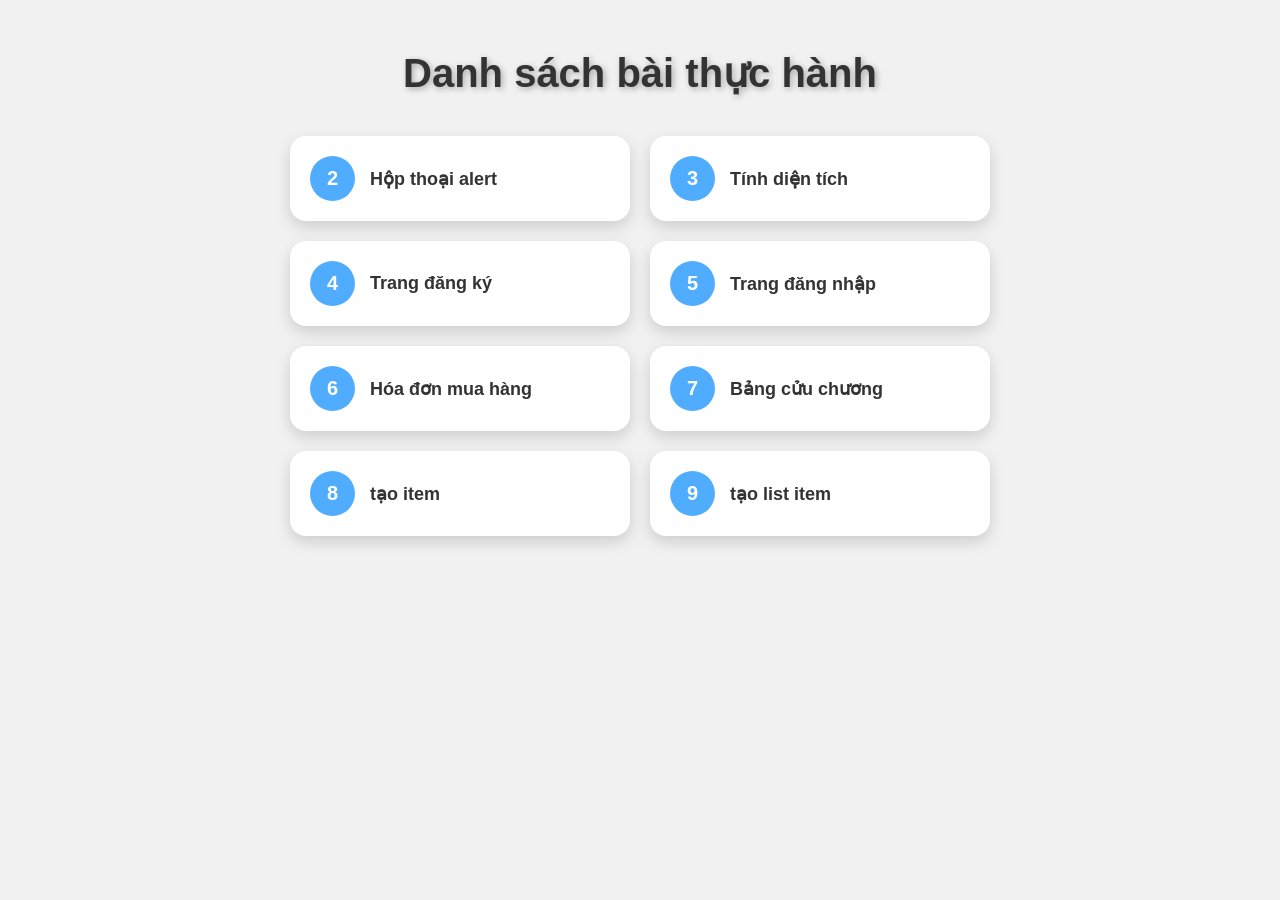
<file: index.html>
<!DOCTYPE html>
<html lang="vi">
<head>
    <meta charset="UTF-8">
    <meta name="viewport" content="width=device-width, initial-scale=1.0">
    <title>Trang chủ</title>
    <link rel="stylesheet" href="main.css">
  
</head>
<body>

    <h1>Danh sách bài thực hành</h1>

    <div class="pages">
        <a href="html/page2.html" class="page-link"><span class="num">2</span>Hộp thoại alert</a>
        <a href="html/page3.html" class="page-link"><span class="num">3</span>Tính diện tích</a>
        <a href="html/page4.html" class="page-link"><span class="num">4</span>Trang đăng ký</a>
        <a href="html/page5.html" class="page-link"><span class="num">5</span>Trang đăng nhập</a>
        <a href="html/page6.html" class="page-link"><span class="num">6</span>Hóa đơn mua hàng</a>
        <a href="html/page7.html" class="page-link"><span class="num">7</span>Bảng cửu chương</a>
        <a href="html/page8.html" class="page-link"><span class="num">8</span>tạo item</a>
        <a href="html/page9.html" class="page-link"><span class="num">9</span>tạo list item</a>
    </div>

</body>
</html>
</file>
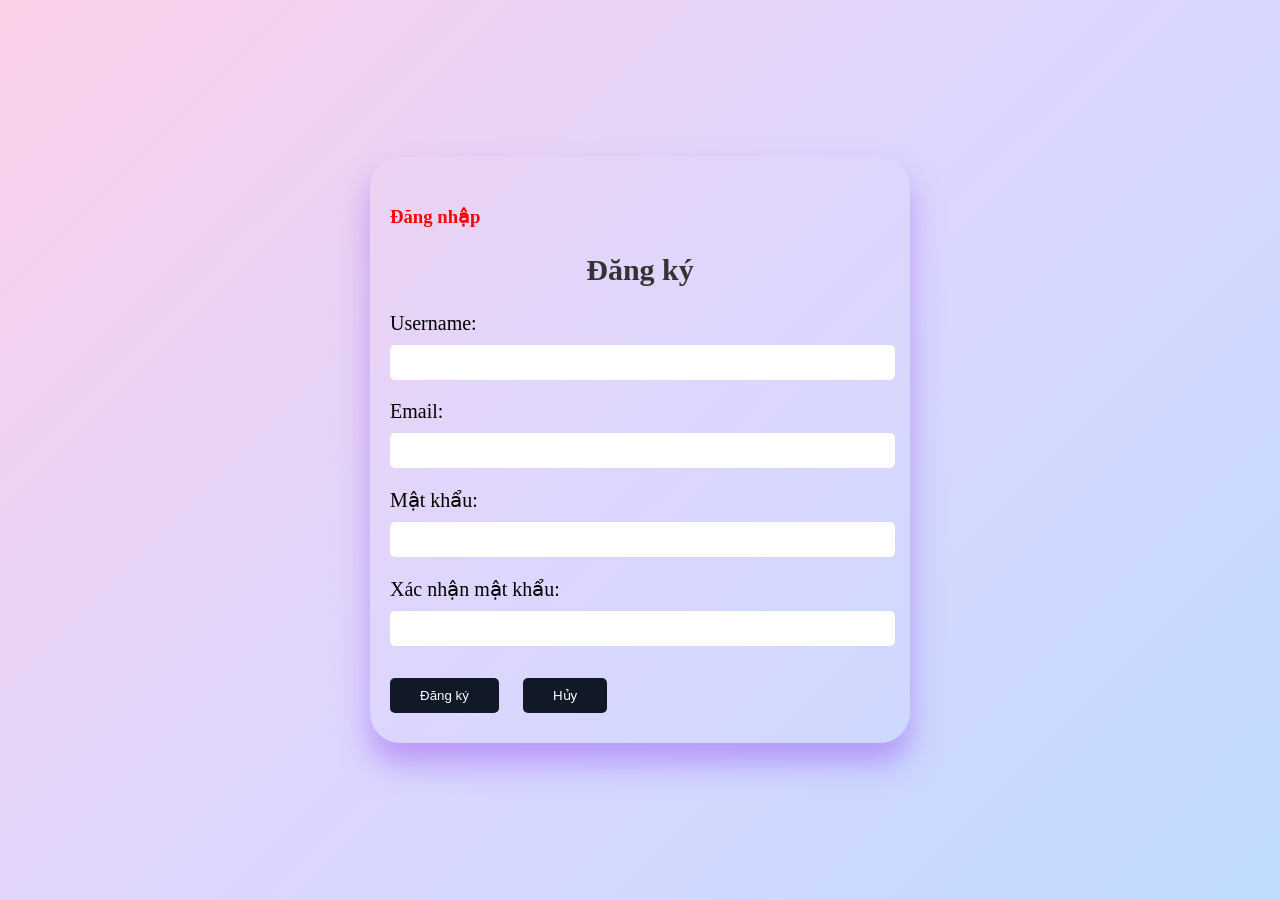
<file: html/dangky.html>
<!DOCTYPE html>
<html lang="en">
<head>
    <meta charset="UTF-8">
    <meta name="viewport" content="width=device-width, initial-scale=1.0">
    <title>trang form đăng nhập</title>
	<link rel="stylesheet" href="../css/style.css">
</head>
<body>
    <div class="container">
		<form id="frmLogin">
		<a href="dangnhap.html">
			<h3>
				Đăng nhập
			</h3>
		</a>
		
			<h2>
				Đăng ký
			</h2>
			<div class="form-group">
				<label for="txtUsername" class="username">
					Username:
				</label>
				<input type="text" id="txtUsername" name="txtUsername">
			</div>
			<div class="form-group">
				<label for="email" class="email">
					Email:
				</label>
				<input type="email" id="email" name="email">
			</div>
			
			<div class="form-group">
				<label for="Password" class="password">
					Mật khẩu:
				</label>
				<input type="password" id="Password" name="Password">
			</div>
			
			<div class="form-group">
				<label for="Password" class="password">
					Xác nhận mật khẩu:
				</label>
				<input type="password" id="Password" name="Password">
			</div>
			<input class="input" type="submit" name="sblogin" value="Đăng ký">
			<input class="input" type="reset" name="rsCancle" value="Hủy">
		</form>
	</div>
</body>
</html>
</file>
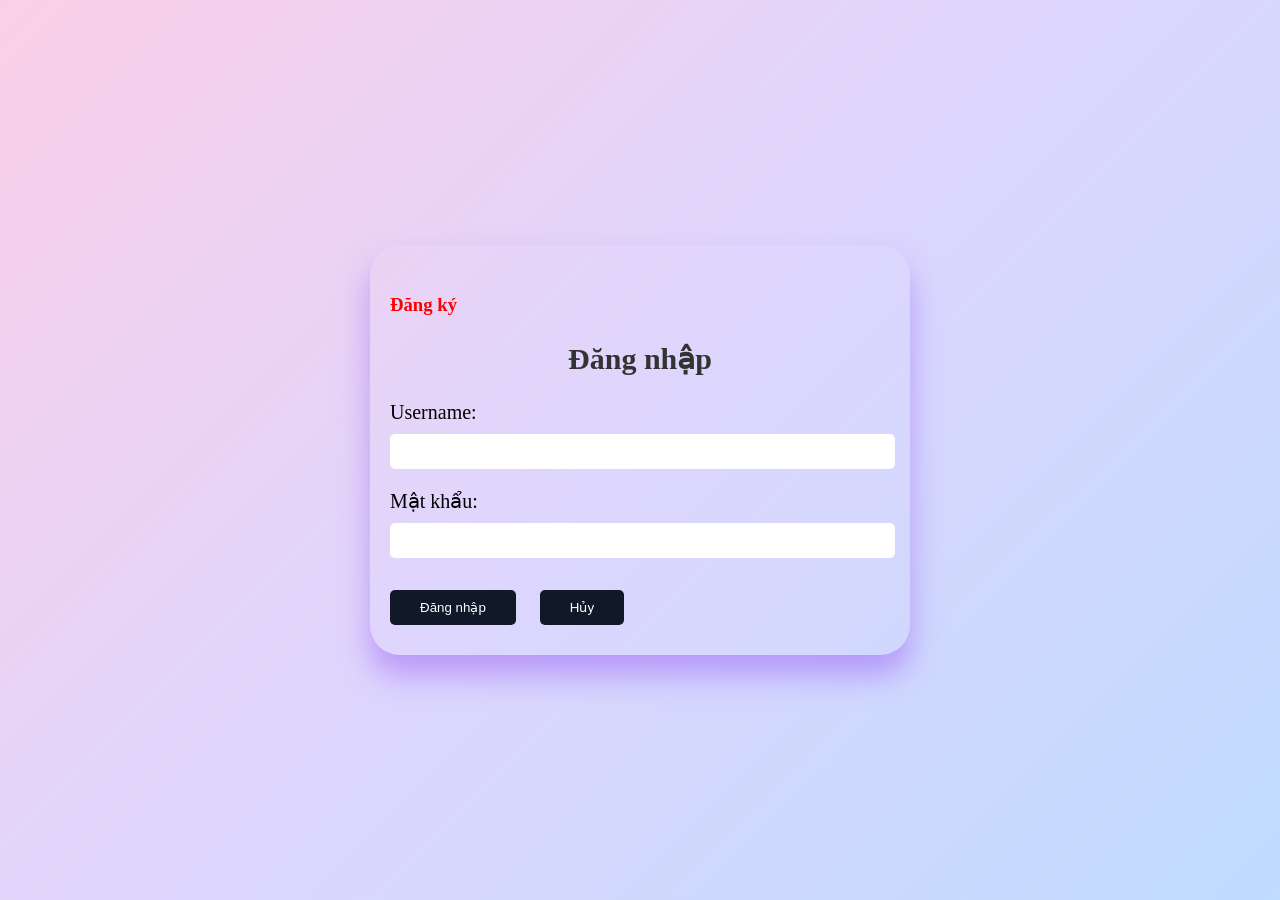
<file: html/dangnhap.html>
<!DOCTYPE html>
<html lang="en">
<head>
    <meta charset="UTF-8">
    <meta name="viewport" content="width=device-width, initial-scale=1.0">
    <title>trang form đăng nhập</title>
	<link rel="stylesheet" href="../css/style.css">
</head>
<body>
    <div class="container">
		<form id="frmLogin">
		<a href="dangky.html">
			<h3>
				Đăng ký
			</h3>
		</a>
		
			<h2>
				Đăng nhập
			</h2>
			<div class="form-group">
				<label for="txtUsername" class="username">
					Username:
				</label>
				<input type="text" id="txtUsername" name="txtUsername">
			</div>
			
			<div class="form-group">
				<label for="Password" class="password">
					Mật khẩu:
				</label>
				<input type="password" id="Password" name="Password">
			</div>
			<input class="input" type="submit" name="sblogin" value="Đăng nhập">
			<input class="input" type="reset" name="rsCancle" value="Hủy">
		</form>
		
	</div>
</body>
</html>
</file>
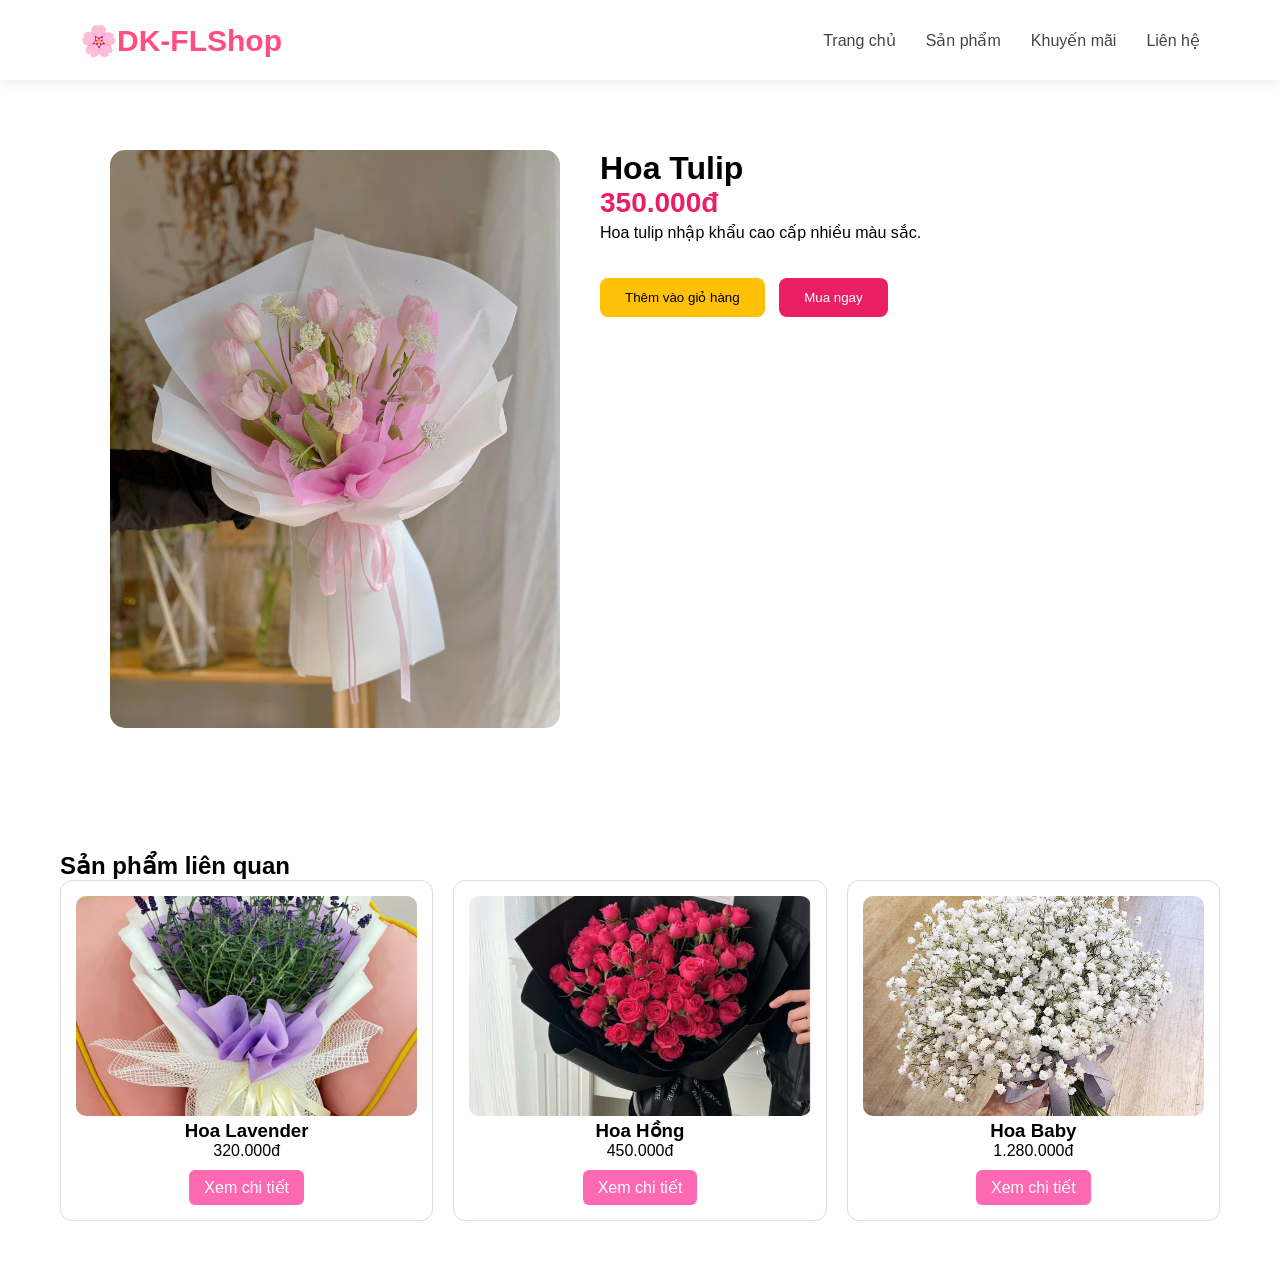
<file: html/detail8.html>
<!DOCTYPE html>
<html lang="vi">

<head>
    <meta charset="UTF-8">
    <title>Chi tiết sản phẩm</title>

    <link rel="stylesheet" href="../css/detail8.css">
</head>

<body>

     <header class="header">

        <div class="logo">
            🌸DK-FLShop
        </div>

        <nav class="menu">
            <a href="page8.html">Trang chủ</a>
            <a href="#">Sản phẩm</a>
            <a href="#">Khuyến mãi</a>
            <a href="#">Liên hệ</a>
        </nav>

    </header>

    <section id="product-detail">

    </section>

    <section class="related-products">

        <h2>Sản phẩm liên quan</h2>

        <div id="related-list"></div>

    </section>

    <script src="../js/detail8.js"></script>

</body>

</html>
</file>
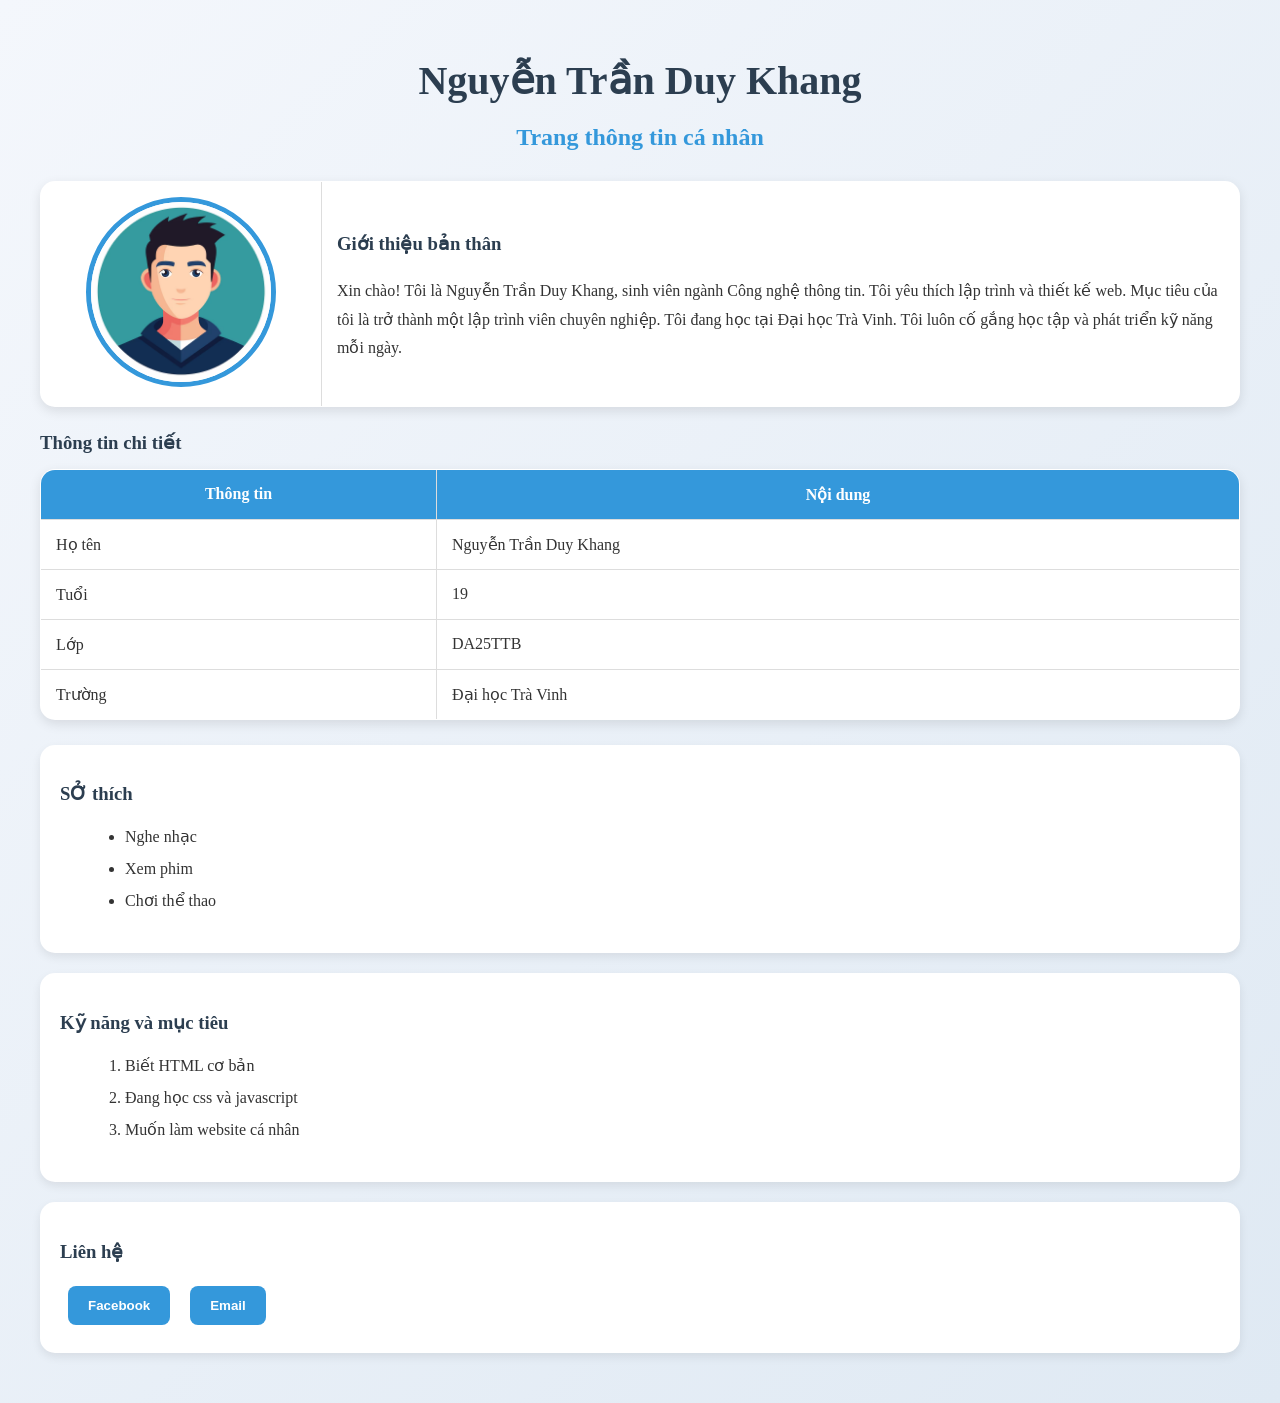
<file: html/page1.html>
<!DOCTYPE html>
<html lang="en">
<head>
<meta charset="UTF-8">
<meta name="viewport" content="width=device-width, initial-scale=1.0">
<title>myinfor</title>
<link rel="stylesheet" href="../css/style1.css">
</head>
<body>

    <!-- tiêu đề -->
    <h1>Nguyễn Trần Duy Khang</h1>
    <h2>Trang thông tin cá nhân</h2>
    <!-- ảnh và thông tin -->
        
    <table border="1">
        <tbody>
            <tr>
                <td class="avt">
                    <img src="../assets/img/male-face-avatar-icon-set-flat-design-social-media-profiles_1281173-3806.avif" alt="avt">
                </td>

                <td class="infor">
                    <h3>Giới thiệu bản thân</h3>

                    <p>Xin chào! Tôi là Nguyễn Trần Duy Khang, sinh viên ngành Công nghệ thông tin. Tôi yêu thích lập trình và thiết kế web. Mục tiêu của tôi là trở thành một lập trình viên chuyên nghiệp.
Tôi đang học tại Đại học Trà Vinh. Tôi luôn cố gắng học tập và phát triển kỹ năng mỗi ngày.</p>
                </td>
            </tr>
        </tbody>
    </table>
    <!-- bảng thông tin -->
        <h3>Thông tin chi tiết</h3>
        <table border="1">
            <tbody>
                <tr>
                    <th>Thông tin</th>
                    <th>Nội dung</th>
                </tr>
                <tr>
                    <td>Họ tên</td>
                    <td>Nguyễn Trần Duy Khang</td>
                </tr>
                <tr>
                    <td>Tuổi</td>
                    <td>19</td>
                </tr>
                <tr>
                    <td>Lớp</td>
                    <td>DA25TTB</td>
                </tr>
                <tr>
                    <td>Trường</td>
                    <td>Đại học Trà Vinh</td>
                </tr>
            </tbody>
        </table>
        <!-- SỞ thích -->
         <div class="hope">

             <h3>SỞ thích</h3>
             <ul>
             <li>Nghe nhạc</li>
             <li>Xem phim</li>
             <li>Chơi thể thao</li>
             </ul>
         </div>
            <!-- Kỹ năng -->
             <div class="skill">

                 <h3>Kỹ năng và mục tiêu</h3>
                 <ol>
                 <li>Biết HTML cơ bản</li>
                 <li>Đang học css và javascript</li>
                 <li>Muốn làm website cá nhân</li>
                 </ol>
             </div>
            <!-- liên hệ -->
             <div class="contact">

                 <h3>Liên hệ</h3>
                 <button class="social">
                         <a href="#">Facebook</a>
                 </button>
                 <button class="social">
                         <a href="#">Email</a>
                 </button>
             </div>
   
    </div>
    
</body>
</html>
</file>
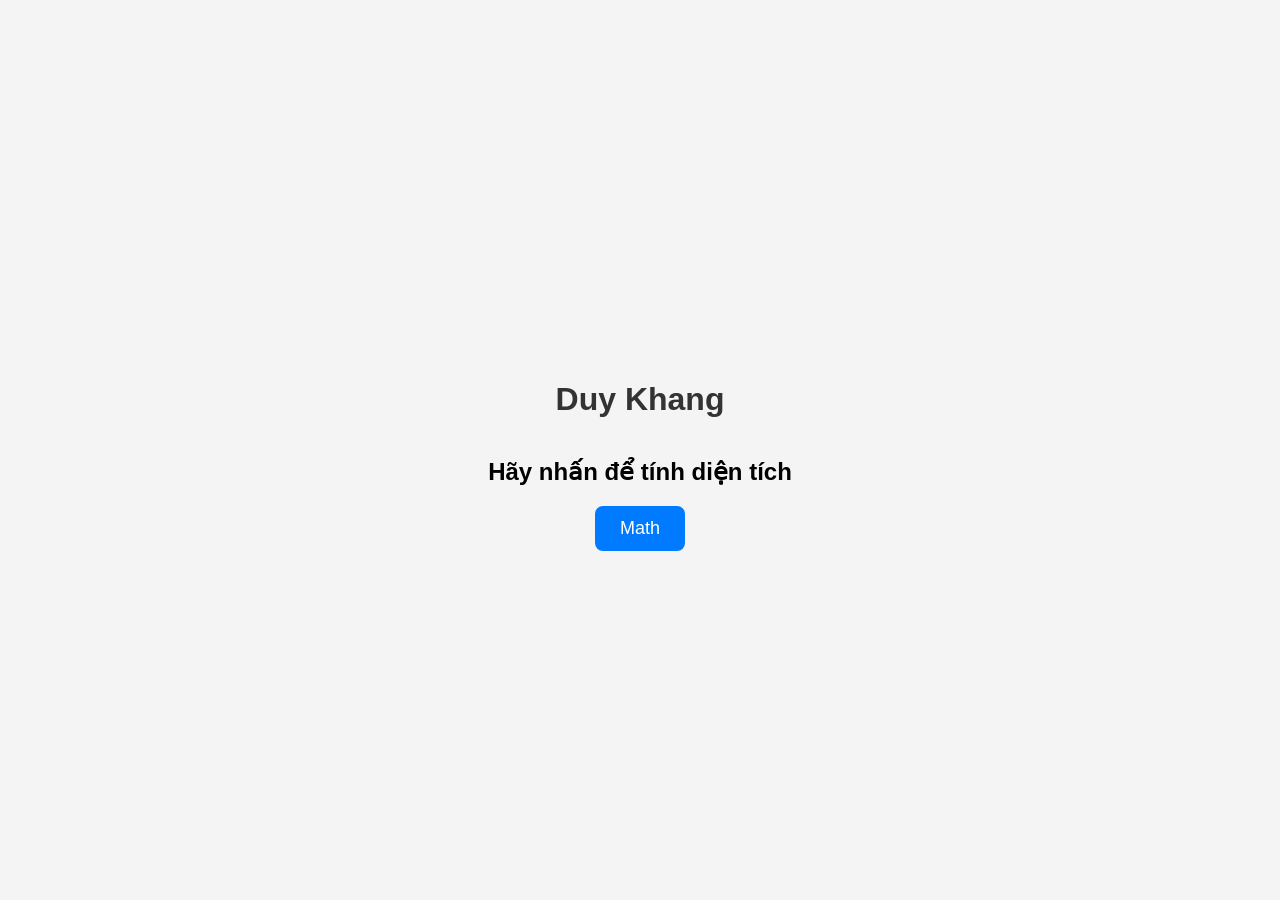
<file: html/page3.html>
<!DOCTYPE html>
<html lang="en">
<head>
	<meta charset="UTF-8">
	<meta name="viewport" content="width=device-width, initial-scale=1.0">
	<title>Tính diện tích</title>


	<style>
		body{
			font-family: Arial, sans-serif;
			background-color: #f4f4f4;
			display: flex;
			flex-direction: column;
			justify-content: center;
			align-items: center;
			height: 100vh;
			margin: 0;
		}

		#name{
			font-size: 32px;
			font-weight: bold;
			color: #333;
			margin-bottom: 20px;
		}

		button{
			padding: 12px 25px;
			font-size: 18px;
			border: none;
			border-radius: 8px;
			background-color: #007bff;
			color: white;
			cursor: pointer;
			transition: 0.3s;
		}

		button:hover{
			background-color: #0056b3;
			transform: scale(1.05);
		}
	</style>
</head>
<body>
	<p id="name">
		Duy Khang
	</p>
	<h2>Hãy nhấn để tính diện tích</h2>
	<button type="button" onclick="Math()">Math</button>
	<script>
		function Math(){
		let	b ;
		let a ;
		b = Number(prompt("Nhập chiều dài"));
		do{
		
			
			a = Number(prompt("Nhập chiều rộng"));
		}while(a>b);

		if(a=b)
		{
			alert(`diện tích hình vuông là: ${a*b}`);
		} else{
			alert(`diện tích hình chữ nhật là: ${a*b}`);
		}
		}
	</script>
</body>
</html>
</file>
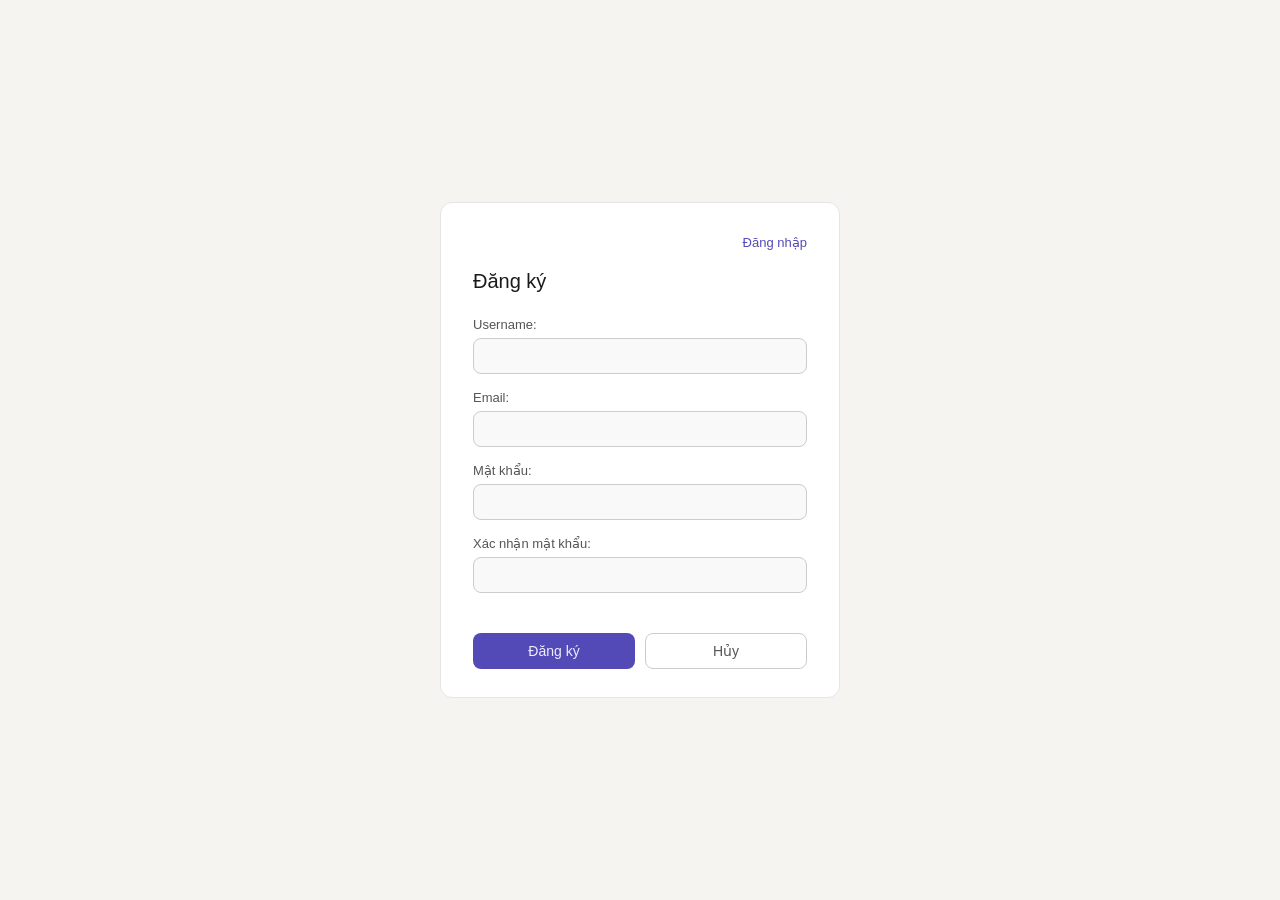
<file: html/page4.html>
<!DOCTYPE html>
<html lang="en">
<head>
    <meta charset="UTF-8">
    <meta name="viewport" content="width=device-width, initial-scale=1.0">
    <title>trang form đăng ký</title>
	<link rel="stylesheet" href="../css/style4.css">
</head>
<body>
    <div class="container">
		<form id="frmLogin">
		<a href="page5.html">
			<h3>
				Đăng nhập
			</h3>
		</a>
		
			<h2>
				Đăng ký
			</h2>
			<div class="form-group">
				<label for="txtUsername" class="username">
					Username:
				</label>
				<input type="text" id="txtUsername" name="txtUsername">
			</div>
			<div class="form-group">
				<label for="email" class="email">
					Email:
				</label>
				<input type="email" id="email" name="email">
			</div>
			
			<div class="form-group">
				<label for="Password" class="password">
					Mật khẩu:
				</label>
				<input type="password" id="Password" name="Password">
			</div>
			
			<div class="form-group">
				<label for="Password" class="password">
					Xác nhận mật khẩu:
				</label>
				<input type="password" id="Password" name="Password">
			</div>
			<div class="container-btn">

				<input class="input" type="submit" name="sblogin" value="Đăng ký">
				<input class="input" type="reset" name="rsCancle" value="Hủy">
			</div>
		</form>
	</div>
</body>
</html>
</file>
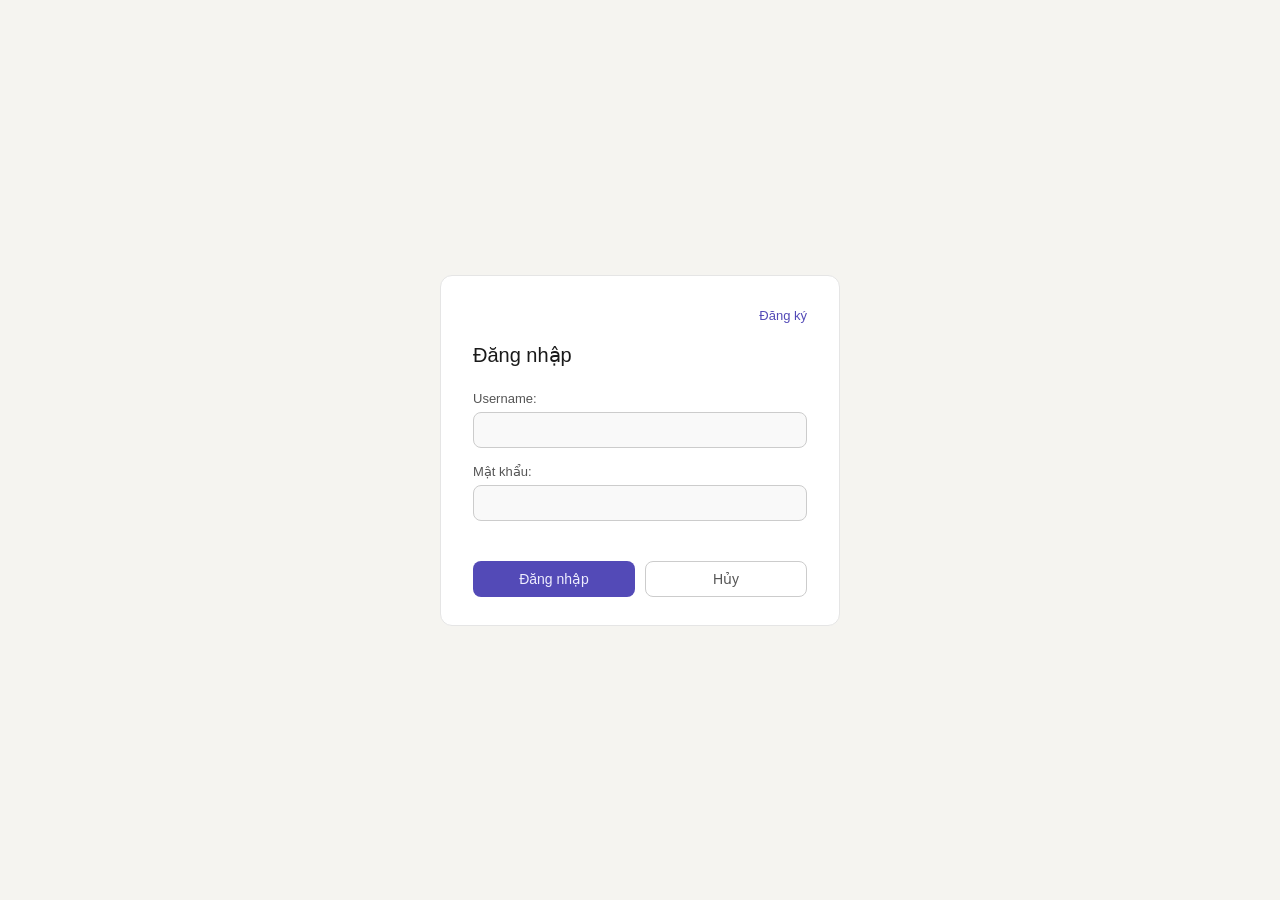
<file: html/page5.html>
<!DOCTYPE html>
<html lang="en">
<head>
    <meta charset="UTF-8">
    <meta name="viewport" content="width=device-width, initial-scale=1.0">
    <title>trang form đăng nhập</title>
	<link rel="stylesheet" href="../css/style5.css">
</head>
<body>
    <div class="container">
		<form id="frmLogin">
		<a href="page4.html">
			<h3>
				Đăng ký
			</h3>
		</a>
		
			<h2>
				Đăng nhập
			</h2>
			<div class="form-group">
				<label for="txtUsername" class="username">
					Username:
				</label>
				<input type="text" id="txtUsername" name="txtUsername">
			</div>
			
			<div class="form-group">
				<label for="Password" class="password">
					Mật khẩu:
				</label>
				<input type="password" id="Password" name="Password">
			</div>
			<div class="container-btn">
				
				<input class="input" type="submit" name="sblogin" value="Đăng nhập">
				<input class="input" type="reset" name="rsCancle" value="Hủy">
			</div>
		</form>
		
	</div>
</body>
</html>
</file>
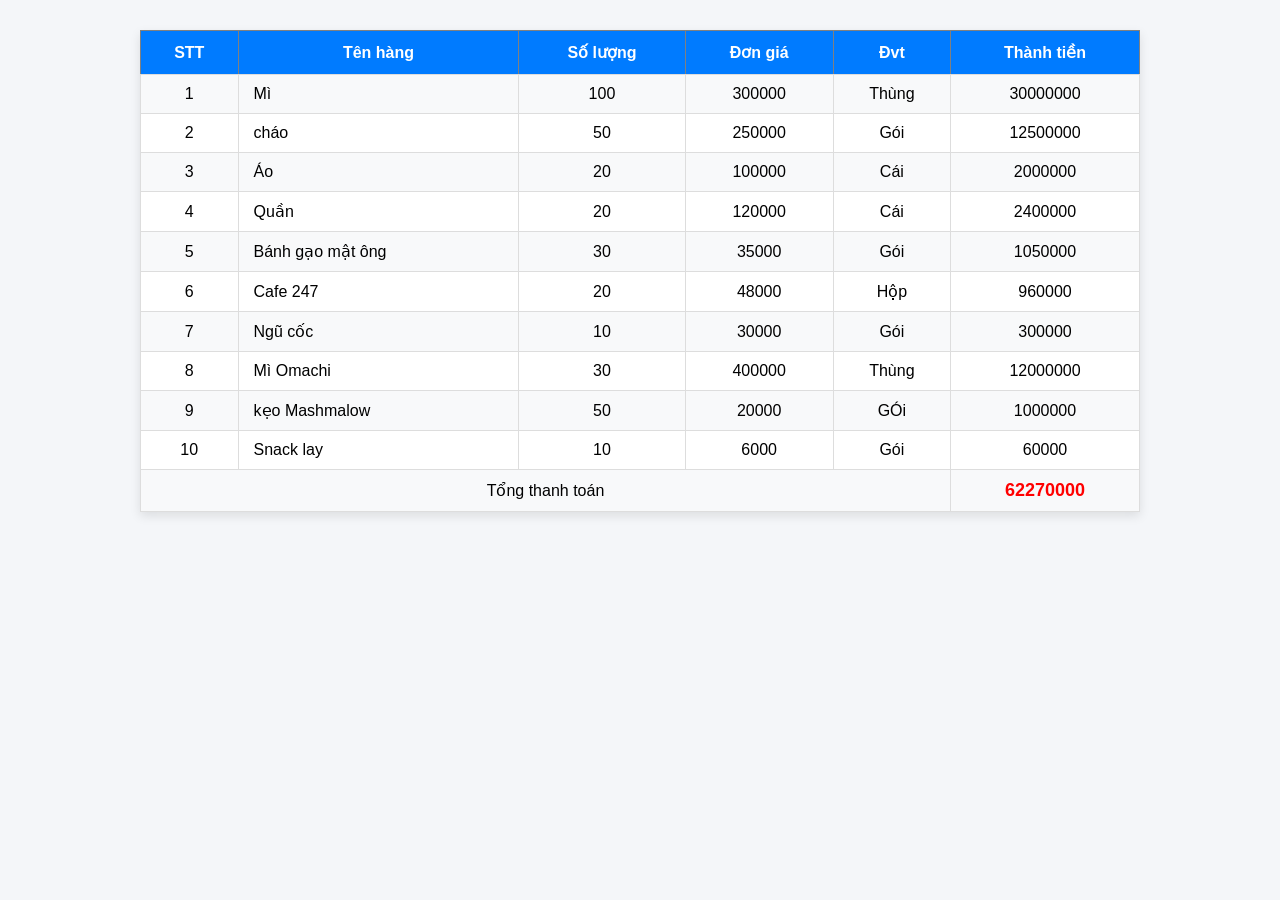
<file: html/page6.html>
<!DOCTYPE html>
<html lang="en">
<head>
	<meta charset="UTF-8">
	<meta name="viewport" content="width=device-width, initial-scale=1.0">
	<title>muahang</title>
	<link rel="stylesheet" href="../css/style6.css">
  
  
</head>
<body>
	<table border="1">
		<tr>
			<th>STT</th>
			<th>Tên hàng</th>
			<th>Số lượng</th>
			<th>Đơn giá</th>
			<th>Đvt</th>
			<th>Thành tiền</th>
		</tr>
		<tr>
			<td>1</td>
			<td class="tenhang">Mì</td>
			<td class="soluong">100</td>
			<td class="dongia">300000</td>
			<td class="dvt">Thùng</td>
			<td class="thanhtien">30000000</td>
		</tr>
		<tr>
			<td>2</td>
			<td class="tenhang">cháo</td>
			<td class="soluong">50</td>
			<td class="dongia">250000</td>
			<td class="dvt">Gói</td>
			<td class="thanhtien">12500000</td>
		</tr>
		<tr>
			<td>3</td>
			<td class="tenhang">Áo</td>
			<td class="soluong">20</td>
			<td class="dongia">100000</td>
			<td class="dvt">Cái</td>
			<td class="thanhtien">2000000</td>
		</tr>
		<tr>
			<td>4</td>
			<td class="tenhang">Quần</td>
			<td class="soluong">20</td>
			<td class="dongia">120000</td>
			<td class="dvt">Cái</td>
			<td class="thanhtien">2400000</td>
		</tr> 
		<tr>
			<td>5</td>
			<td class="tenhang">Bánh gạo mật ông</td>
			<td class="soluong">30</td>
			<td class="dongia">35000</td>
			<td class="dvt">Gói</td>
			<td class="thanhtien">1050000</td>
		</tr> 
		<tr>
			<td>6</td>
			<td class="tenhang">Cafe 247</td>
			<td class="soluong">20</td>
			<td class="dongia">48000</td>
			<td class="dvt">Hộp</td>
			<td class="thanhtien">960000</td>
		</tr> 
		<tr>
			<td>7</td>
			<td class="tenhang">Ngũ cốc</td>
			<td class="soluong">10</td>
			<td class="dongia">30000</td>
			<td class="dvt">Gói</td>
			<td class="thanhtien">3000000</td>
		</tr> 
		<tr>
			<td>8</td>
			<td class="tenhang">Mì Omachi</td>
			<td class="soluong">30</td>
			<td class="dongia">400000</td>
			<td class="dvt">Thùng</td>
			<td class="thanhtien">1200000</td>
		</tr> 
		<tr>
			<td>9</td>
			<td class="tenhang">kẹo Mashmalow</td>
			<td class="soluong">50</td>
			<td class="dongia">20000</td>
			<td class="dvt">GÓi</td>
			<td class="thanhtien">1000000</td>
		</tr> 
		<tr>
			<td>10</td>
			<td class="tenhang">Snack lay</td>
			<td class="soluong">10</td>
			<td class="dongia">6000</td>
			<td class="dvt">Gói</td>
			<td class="thanhtien">60000</td>
		</tr> 
		<tr>
			<td colspan="5">Tổng thanh toán</td>
			<td id="tongthanhtoan"></td>
		</tr>

	</table>
	
	<script>
		const sl = document.getElementsByClassName("soluong");
		const dg = document.getElementsByClassName("dongia");
		const tt = document.getElementsByClassName("thanhtien");
		let tongthanhtoan = 0;
		for(let i = 0; i< sl.length; i++){
			
			tt[i].innerHTML=Number(sl[i].innerHTML) * Number(dg[i].innerHTML);
			tongthanhtoan += Number(tt[i].innerHTML) ;
		}
		document.getElementById("tongthanhtoan").innerHTML = tongthanhtoan;
		
	</script>
</body>
</html>
</file>
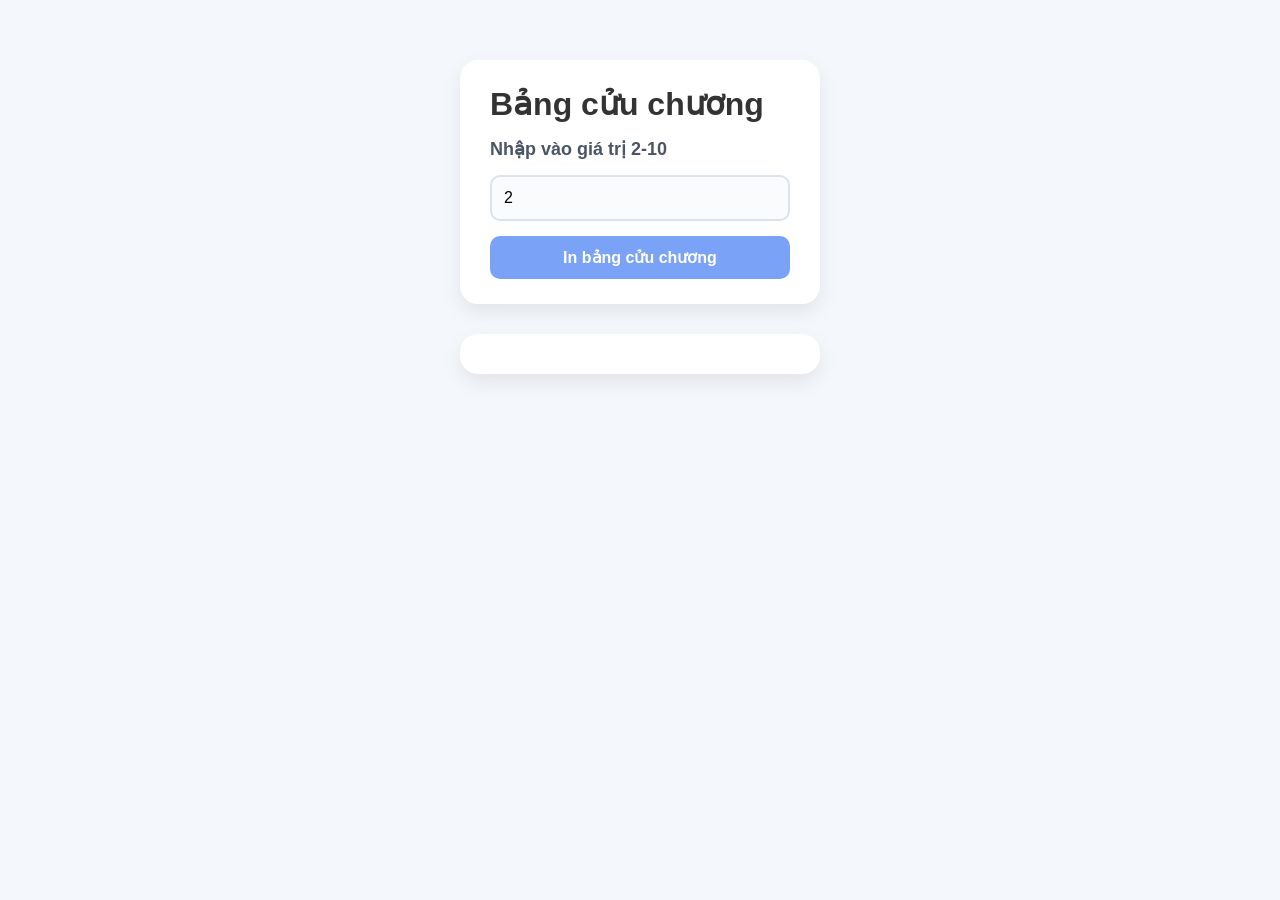
<file: html/page7.html>
<!DOCTYPE html>
<html lang="en">
<head>
    <meta charset="UTF-8">
    <meta name="viewport" content="width=device-width, initial-scale=1.0">
    <title>In bảng cửu chương</title>
    <link rel="stylesheet" href="../css/style7.css">
</head>
<body>
    <form id="frmBCC">
        <h1>Bảng cửu chương</h1>
        <label>
            Nhập vào giá trị 2-10
        </label>
        <input type="number" name="txtSo" id="txtSo" value="2">
        <input type="button" value="In bảng cửu chương" onclick="inBCC(document.getElementById('txtSo').value)">
    </form>
    <div id="result">
       
    </div>
    <script src="../js/lib.js"></script>
</body>
</html>
</file>
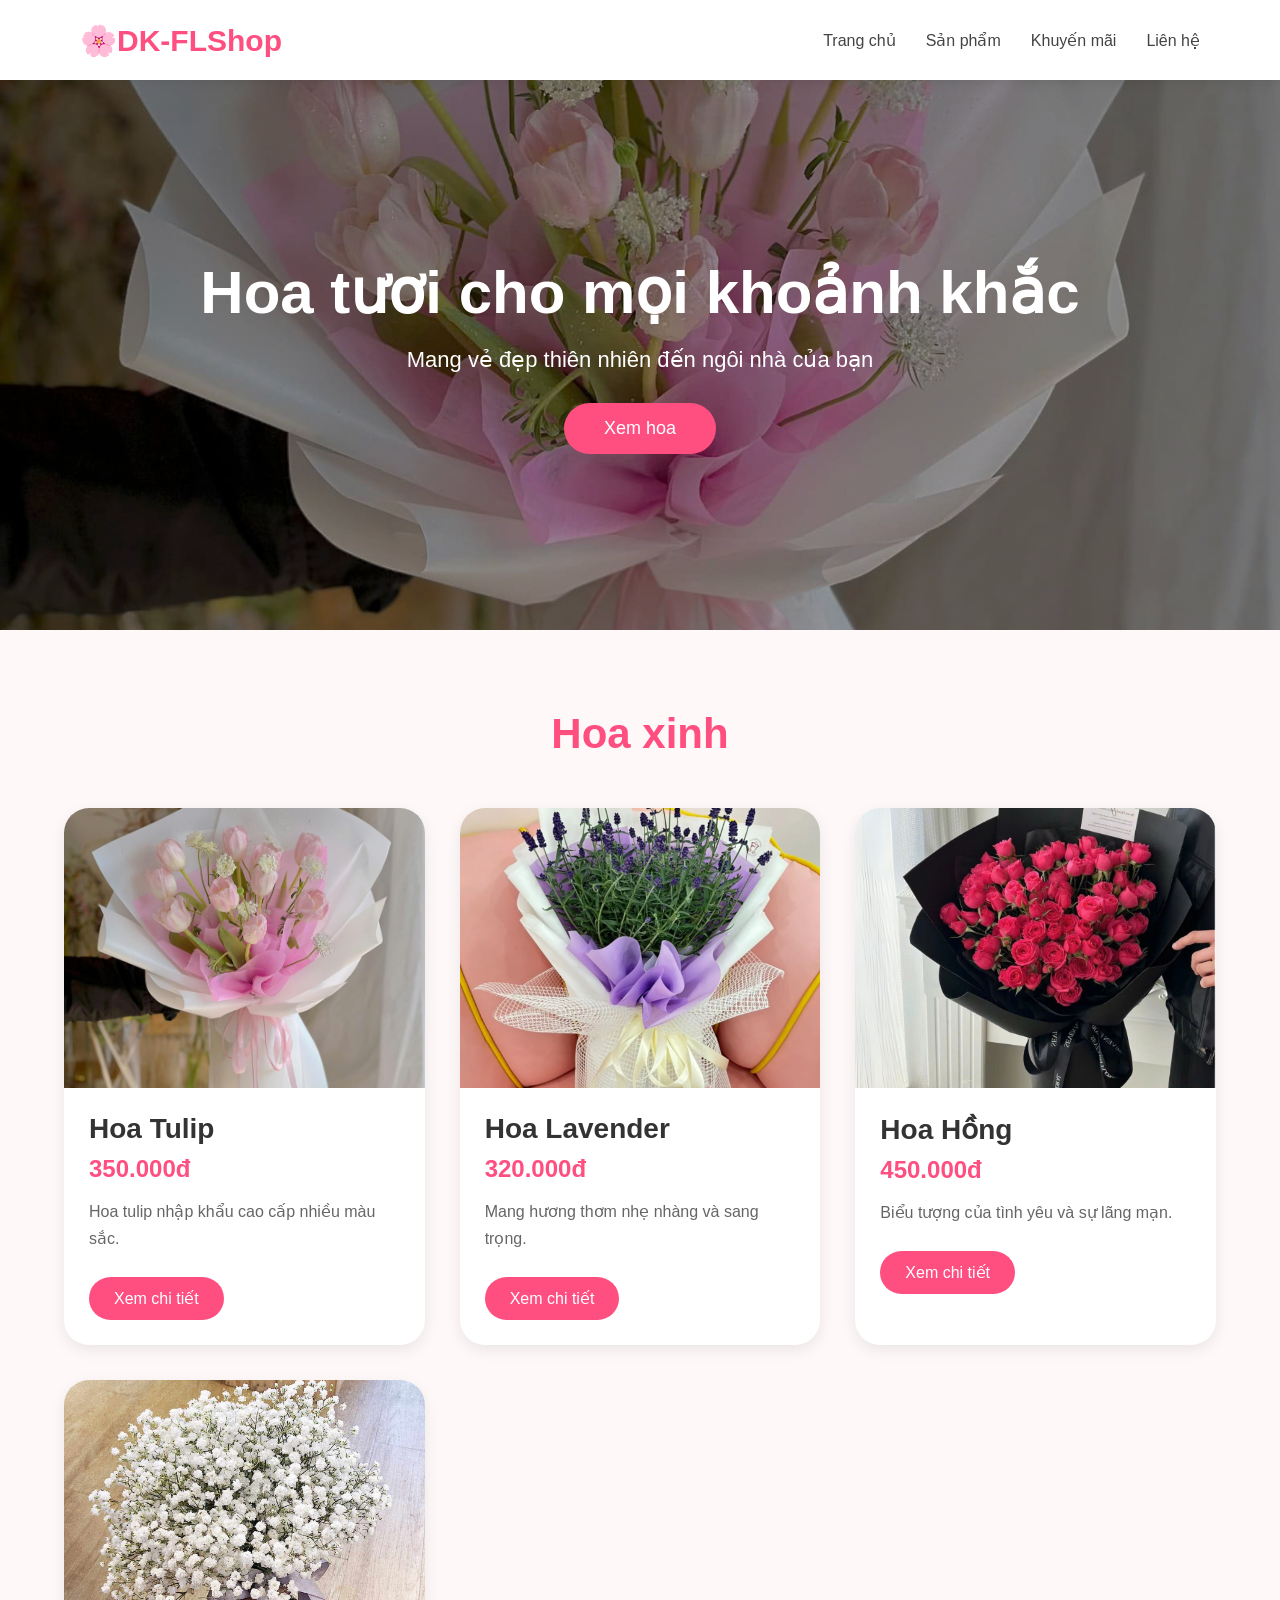
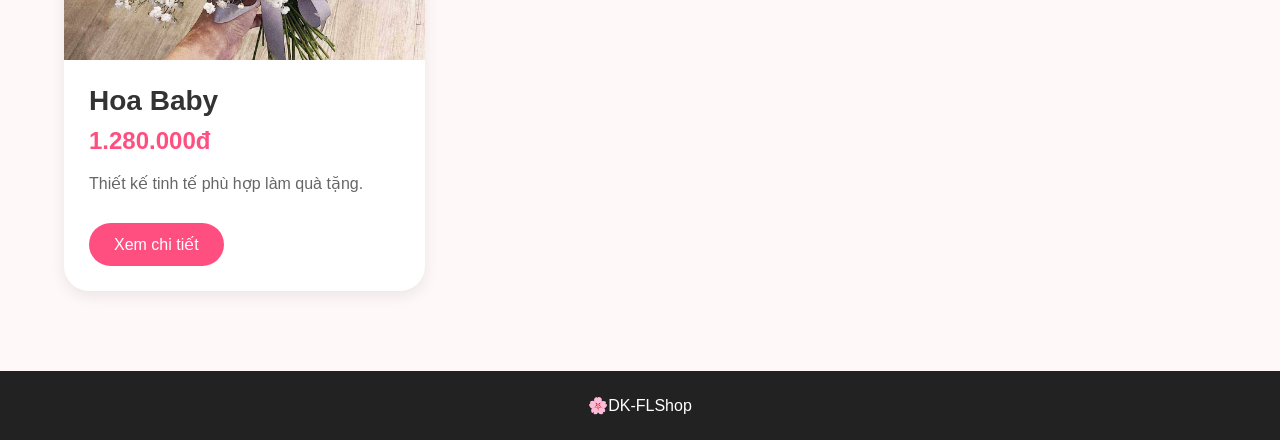
<file: html/page8.html>
<!DOCTYPE html>
<html lang="vi">
<head>
    <meta charset="UTF-8">
    <meta name="viewport" content="width=device-width, initial-scale=1.0">

    <title>FlowerShop</title>

    <!-- FONT -->
    <link rel="preconnect" href="https://fonts.googleapis.com">
    <link href="https://fonts.googleapis.com/css2?family=Poppins:wght@300;400;500;600;700&display=swap" rel="stylesheet">

    <link rel="stylesheet" href="../css/style8.css">
</head>

<body>

    <!-- HEADER -->

    <header class="header">

        <div class="logo">
            🌸DK-FLShop
        </div>

        <nav class="menu">
            <a href="#">Trang chủ</a>
            <a href="#">Sản phẩm</a>
            <a href="#">Khuyến mãi</a>
            <a href="#">Liên hệ</a>
        </nav>

    </header>

    <!-- HERO -->

    <section class="hero">

        <div class="hero-content">

            <h1>Hoa tươi cho mọi khoảnh khắc</h1>

            <p>
                Mang vẻ đẹp thiên nhiên đến ngôi nhà của bạn
            </p>

            <button>Xem hoa</button>

        </div>

    </section>

    <!-- PRODUCT -->

    <section class="products">

        <h2>Hoa xinh</h2>

        <div id="container-product-list">

        </div>

    </section>

    <!-- FOOTER -->

    <footer class="footer">
        🌸DK-FLShop
    </footer>

    <script src="../js/main.js"></script>

</body>
</html>
</file>
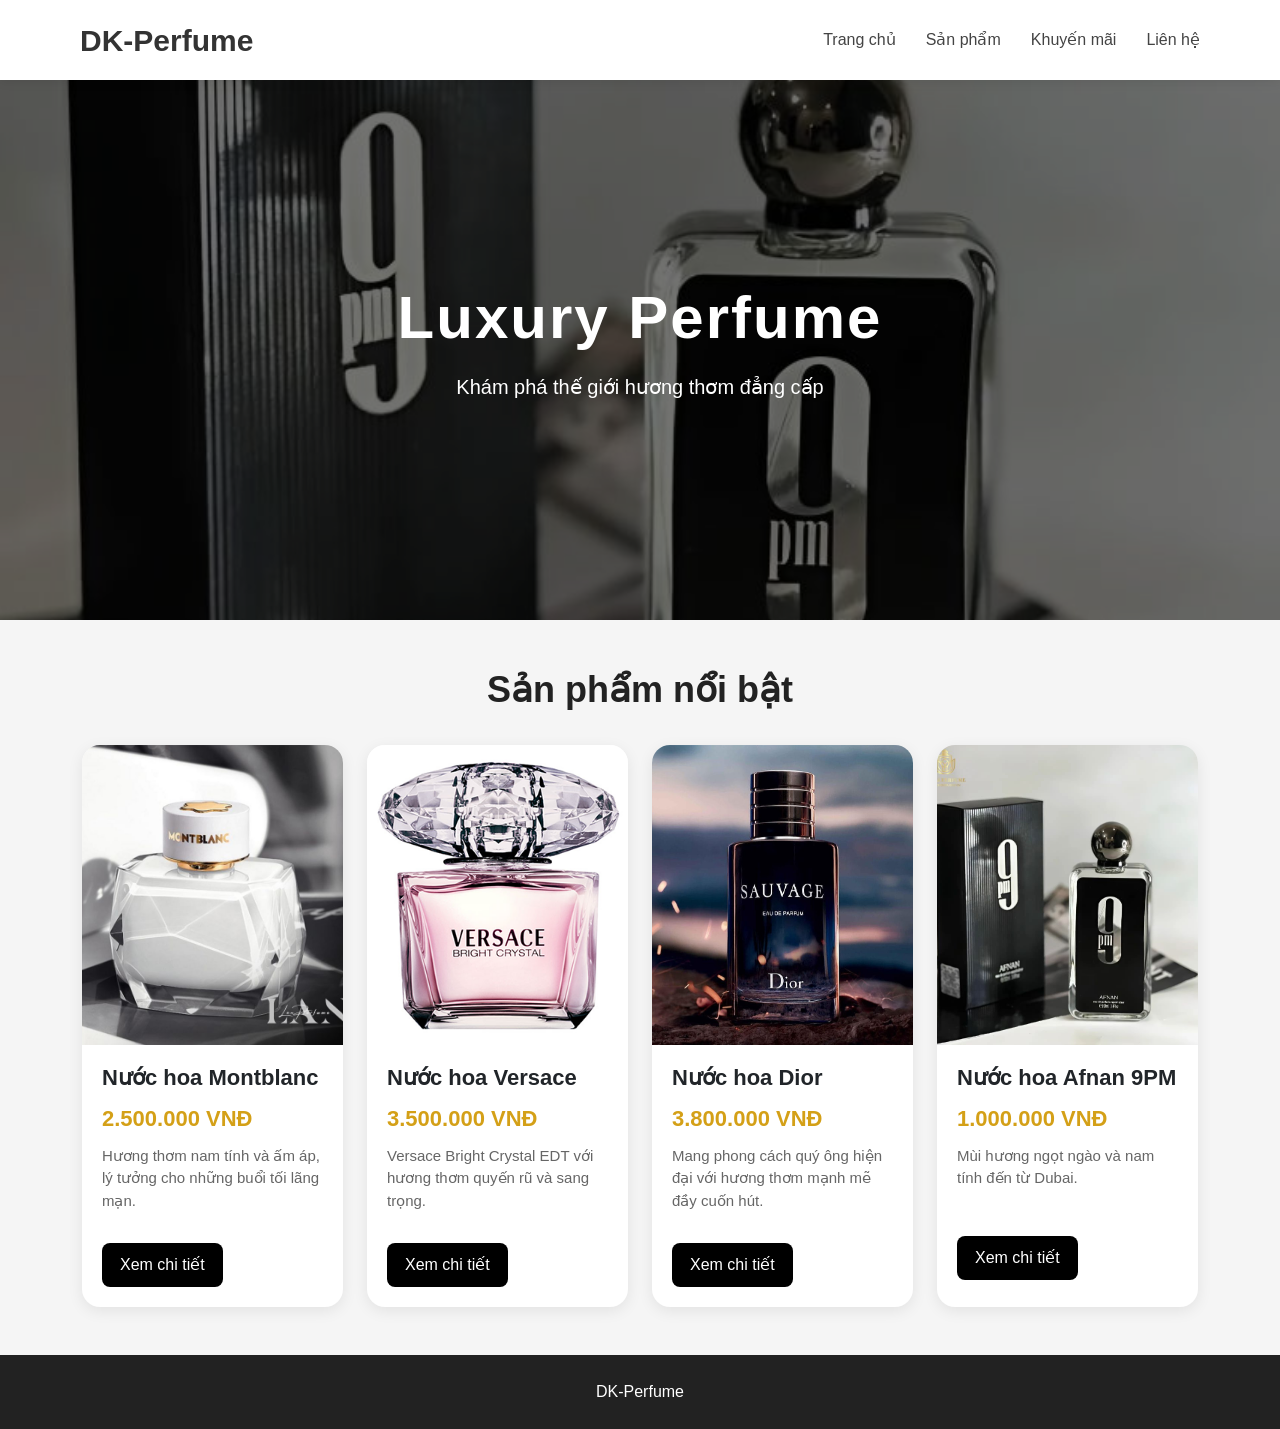
<file: html/page9.html>
<!DOCTYPE html>
<html lang="vi">
<head>
    <meta charset="UTF-8">
    <meta name="viewport" content="width=device-width, initial-scale=1.0">

    <title>perfume</title>

    <!-- Bootstrap -->
    <link href="https://cdn.jsdelivr.net/npm/bootstrap@5.3.8/dist/css/bootstrap.min.css" rel="stylesheet">

    <!-- CSS -->
    <link rel="stylesheet" href="../css/style9.css">
    <link rel="preconnect" href="https://fonts.googleapis.com">
    <link href="https://fonts.googleapis.com/css2?family=Poppins:wght@300;400;500;600;700&display=swap" rel="stylesheet">
</head>

<body>
     <header class="header">

        <div class="logo">
            DK-Perfume
        </div>

        <nav class="menu">
            <a href="#">Trang chủ</a>
            <a href="#">Sản phẩm</a>
            <a href="#">Khuyến mãi</a>
            <a href="#">Liên hệ</a>
        </nav>

    </header>

    <!-- HEADER -->
    <div class="hero">
        <div class="overlay">
            <h1>Luxury Perfume</h1>
            <p>Khám phá thế giới hương thơm đẳng cấp</p>
        </div>
    </div>

    <!-- PRODUCT LIST -->
    <section class="container py-5">

        <div class="row mb-4">
            <div class="col text-center">
                <h2 class="section-title">Sản phẩm nổi bật</h2>
            </div>
        </div>

        <div class="row row-cols-1 row-cols-sm-2 row-cols-md-4 g-4" id="product-list">

        </div>

    </section>
    <footer class="footer">
      DK-Perfume
    </footer>
    
    <script src="../js/lib.js"></script>

    <script>
        loadAllProduct();
    </script>

</body>
</html>
</file>
<file: main.css>
*{
    margin: 0;
    padding: 0;
    box-sizing: border-box;
}

body{
    font-family: Arial, sans-serif;
    background: #f1f1f1;
    min-height: 100vh;
    display: flex;
    flex-direction: column;
    align-items: center;
    padding: 50px 20px;
}

/* Tiêu đề */
h1{
    color: #333;
    margin-bottom: 40px;
    font-size: 40px;
    text-shadow: 2px 2px 6px rgba(0,0,0,0.3);
}

/* Khung chứa */
.pages{
    width: 100%;
    max-width: 700px;
    display: grid;
    grid-template-columns: repeat(auto-fit, minmax(250px,1fr));
    gap: 20px;
}

/* Link */
.page-link{
    background: #fff;
    padding: 20px;
    border-radius: 16px;
    text-decoration: none;
    color: #333;
    font-size: 18px;
    font-weight: bold;
    display: flex;
    align-items: center;
    gap: 15px;
    transition: all 0.3s ease;
    box-shadow: 0 6px 15px rgba(0,0,0,0.15);
}

/* Hover đẹp */
.page-link:hover{
    transform: translateY(-5px) scale(1.03);
    background: #4facfe;
    color: #fff;
    box-shadow: 0 10px 20px rgba(0,0,0,0.25);
}

/* Số thứ tự */
.num{
    width: 45px;
    height: 45px;
    background: #4facfe;
    color: #fff;
    border-radius: 50%;
    display: flex;
    justify-content: center;
    align-items: center;
    font-size: 20px;
    font-weight: bold;
    transition: 0.3s;
}

/* Hover số */
.page-link:hover .num{
    background: white;
    color: #4facfe;
}

/* Responsive */
@media (max-width: 740px){
    h1{
        font-size: 28px;
        text-align: center;
    }

    .page-link{
        font-size: 16px;
        padding: 16px;
    }
}
</file>
<file: css/style.css>
/*css*/
*{
	boxsizing: border-box;
}
body{
	margin:0;
	
}
.username{
	
}

.password{
	
	
}
.container{
	background:linear-gradient(135deg, #fbcfe8, #ddd6fe, #bfdbfe);
	height:100vh;
	display:flex;
	align-items:center;
	justify-content:center;
	
}

#frmLogin{
	
	padding: 30px 20px;
	background:linear-gradient(135deg, #7c3aaed, #6366f1);
	max-width:500px;
	height:auto;
	width:100%;
	border-radius:30px;
	box-shadow: 0px 20px 30px rgba(152,92,246,0.5);
	
}
#frmLogin a{
	text-decoration:none;
	color:red;
}
.form-group{
	margin:20px 0;
}
.form-group label{
	margin:10px 0;
	font-size:20px;
}
h2{
	font-size: 30px;
	text-align:center;
	color:#333;
}
#email{
	margin:10px 0;
	width:100%;
	outline:none;
	border:none;
	border-radius: 5px;
	padding:10px 0px 10px 5px;
	display:block;
}

#txtUsername{
	margin:10px 0;
	width:100%;
	outline:none;
	border:none;
	border-radius: 5px;
	padding:10px 0px 10px 5px;
	display:block;
}

#Password{
	margin:10px 0;
	width:100%;
	outline:none;
	border:none;
	border-radius: 5px;
	padding:10px 0px 10px 5px;
	display:block;
}

.input{
	cursor:pointer;
	margin:12px 20px 0 0;
	transition: 0.3s ease;
	border:none;
	color: #fff;
	border-radius: 5px;
	padding:10px 30px;
	background: #111827;
}
.input:hover{
	tranform:scale(0.3);
	background: pink;
}
.form-group{
	
}
</file>
<file: css/detail8.css>
body{
    font-family:sans-serif;
    margin:0;
}

*{
    margin:0;
    padding:0;
    box-sizing:border-box;
}

.header{
    width: 100%;
    height: 80px;

    background: white;

    display: flex;
    justify-content: space-between;
    align-items: center;

    padding: 0 80px;

    position: sticky;
    top: 0;

    z-index: 999;

    box-shadow: 0 2px 10px rgba(0,0,0,0.08);
}

.logo{
    font-size: 30px;
    font-weight: bold;
    color: #ff4f81;
}

.menu{
    display: flex;
    gap: 30px;
}

.menu a{
    text-decoration: none;
    color: #444;

    font-weight: 500;

    transition: 0.3s;
}

.menu a:hover{
    color: #ff4f81;
}
.detail-container{
    max-width:1100px;
    margin:50px auto;
    display:flex;
    gap:40px;
    padding:20px;
}

.detail-image img{
    width:450px;
    border-radius:15px;
}

.detail-info{
    flex:1;
}

.detail-info h2{
    font-size:32px;
}

.price{
    font-size:28px;
    color:#e91e63;
    font-weight:600;
}

.desc{
    line-height:1.8;
}

.actions{
    margin-top:30px;
}

.actions button{
    padding:12px 25px;
    border:none;
    border-radius:8px;
    cursor:pointer;
    margin-right:10px;
}

.cart-btn{
    background:#ffc107;
}

.buy-btn{
    background:#e91e63;
    color:white;
}

.related-products{
    max-width:1200px;
    margin:auto;
    padding:50px 20px;
}

#related-list{
    display:grid;
    grid-template-columns:
    repeat(auto-fit,minmax(220px,1fr));
    gap:20px;
}

.related-card{
    border:1px solid #ddd;
    padding:15px;
    border-radius:12px;
    text-align:center;
}

.related-card img{
    width:100%;
    height:220px;
    object-fit:cover;
    border-radius:10px;
}

.related-card a{
    display:inline-block;
    margin-top:10px;
    background:#ff69b4;
    color:white;
    padding:8px 15px;
    border-radius:6px;
    text-decoration:none;
}
</file>
<file: css/style1.css>
./* Reset */
*{
margin: 0;
padding: 0;
box-sizing: border-box;
font-family: "Segoe UI", sans-serif;
}

/* Body */
body{
background: linear-gradient(135deg, #f4f7fc, #dfe9f3);
color: #333;
padding: 30px;
max-width: 1200px;
margin: auto;
}

/* Tiêu đề */
h1{
text-align: center;
color: #2c3e50;
font-size: 40px;
margin-bottom: 10px;
}

h2{
text-align: center;
color: #3498db;
margin-bottom: 30px;
}

h3{
color: #2c3e50;
margin-bottom: 15px;
}

/* Bảng giới thiệu */
table{
width: 100%;
border-collapse: collapse;
background: #fff;
margin-bottom: 25px;
border-radius: 15px;
overflow: hidden;
box-shadow: 0 4px 12px rgba(0,0,0,0.1);
}

th{
background: #3498db;
color: white;
}

th, td{
padding: 15px;
border: 1px solid #ddd;
}

/* Avatar */
.avt{
width: 250px;
text-align: center;
}

.avt img{
width: 180px;
height: 180px;
object-fit: cover;
border-radius: 50%;
border: 5px solid #3498db;
transition: 0.3s;
}

.avt img:hover{
transform: scale(1.05);
}

/* Giới thiệu */
.infor{
line-height: 1.8;
}

/* Các khối nội dung */
.hope,
.skill,
.contact{
background: white;
padding: 20px;
margin-bottom: 20px;
border-radius: 15px;
box-shadow: 0 4px 10px rgba(0,0,0,0.08);
}

/* Danh sách */
ul,
ol{
margin-left: 25px;
line-height: 2;
}

/* Button */
.social{
background: #3498db;
border: none;
padding: 12px 20px;
margin: 8px;
border-radius: 8px;
cursor: pointer;
transition: all 0.3s ease;
}

.social a{
color: white;
text-decoration: none;
font-weight: 600;
}

.social:hover{
background: #2980b9;
transform: translateY(-3px);
}

/* Container Button */
.container-form,
.container-box{
display: flex;
flex-wrap: wrap;
gap: 15px;
justify-content: center;
margin: 25px 0;
}

/* Nút chức năng */
.container-box .social{
min-width: 250px;
}

/* Responsive */
@media (max-width: 768px){

table tr{
    display: block;
}

.avt,
.infor{
    display: block;
    width: 100%;
    text-align: center;
}

.infor{
    padding-top: 20px;
}

h1{
    font-size: 30px;
}

.container-form,
.container-box{
    flex-direction: column;
    align-items: center;
}

.social{
    width: 90%;
}
}
</file>
<file: css/style4.css>
* {
  box-sizing: border-box;
  margin: 0;
  padding: 0;
}

body {
  font-family: sans-serif;
  background: #f5f4f0;
  min-height: 100vh;
  display: flex;
  align-items: center;
  justify-content: center;
  padding: 2rem 1rem;
}

.container {
  width: 100%;
  max-width: 400px;
}

#frmLogin {
  background: #fff;
  border: 1px solid #e5e5e5;
  border-radius: 12px;
  padding: 2rem 2rem 1.75rem;
}

#frmLogin a {
  display: block;
  text-align: right;
  text-decoration: none;
  margin-bottom: 1.25rem;
}

#frmLogin a h3 {
  font-size: 13px;
  font-weight: 500;
  color: #534ab7;
}

#frmLogin a h3:hover {
  text-decoration: underline;
}

#frmLogin h2 {
  font-size: 20px;
  font-weight: 500;
  color: #1a1a1a;
  margin-bottom: 1.5rem;
}

.form-group {
  display: flex;
  flex-direction: column;
  gap: 6px;
  margin-bottom: 1rem;
}

.form-group label {
  font-size: 13px;
  font-weight: 500;
  color: #555;
}

.form-group input {
  padding: 9px 12px;
  font-size: 14px;
  border: 1px solid #ccc;
  border-radius: 8px;
  background: #f9f9f9;
  outline: none;
  transition: box-shadow 0.15s, border-color 0.15s;
}

.form-group input:focus {
  box-shadow: 0 0 0 2px #afa9ec;
  border-color: #7f77dd;
}
.container-btn{
  display: flex;
}

.input[type="submit"],
.input[type="reset"] {
  width: calc(50% - 5px);
  padding: 9px;
  font-size: 14px;
  font-weight: 500;
  border-radius: 8px;
  cursor: pointer;
  transition: background 0.15s, transform 0.1s;
  margin-top: 1.5rem;
}

.input[type="submit"] {
  background: #534ab7;
  color: #eeedfe;
  border: none;
  margin-right: 10px;
}

.input[type="submit"]:hover { 
  background: #3c3489; 
}

.input[type="submit"]:active { 
  transform: scale(0.98); 
}

.input[type="reset"] {
  background: transparent;
  color: #555;
  border: 1px solid #ccc;
}

.input[type="reset"]:hover { 
  background: #f5f5f5; 
}
</file>
<file: css/style5.css>
* {
  box-sizing: border-box;
  margin: 0;
  padding: 0;
}

body {
  font-family: sans-serif;
  background: #f5f4f0;
  min-height: 100vh;
  display: flex;
  align-items: center;
  justify-content: center;
  padding: 2rem 1rem;
}

.container {
  width: 100%;
  max-width: 400px;
}

#frmLogin {
  background: #fff;
  border: 1px solid #e5e5e5;
  border-radius: 12px;
  padding: 2rem 2rem 1.75rem;
}

#frmLogin a {
  display: block;
  text-align: right;
  text-decoration: none;
  margin-bottom: 1.25rem;
}

#frmLogin a h3 {
  font-size: 13px;
  font-weight: 500;
  color: #534ab7;
}

#frmLogin a h3:hover {
  text-decoration: underline;
}

#frmLogin h2 {
  font-size: 20px;
  font-weight: 500;
  color: #1a1a1a;
  margin-bottom: 1.5rem;
}

.form-group {
  display: flex;
  flex-direction: column;
  gap: 6px;
  margin-bottom: 1rem;
}

.form-group label {
  font-size: 13px;
  font-weight: 500;
  color: #555;
}

.form-group input {
  padding: 9px 12px;
  font-size: 14px;
  border: 1px solid #ccc;
  border-radius: 8px;
  background: #f9f9f9;
  outline: none;
  transition: box-shadow 0.15s, border-color 0.15s;
}

.form-group input:focus {
  box-shadow: 0 0 0 2px #afa9ec;
  border-color: #7f77dd;
}

.container-btn{
  display: flex;

}

.input[type="submit"],
.input[type="reset"] {
  width: calc(50% - 5px);
  padding: 9px;
  font-size: 14px;
  font-weight: 500;
  border-radius: 8px;
  cursor: pointer;
  transition: background 0.15s, transform 0.1s;
  margin-top: 1.5rem;
}

.input[type="submit"] {
  background: #534ab7;
  color: #eeedfe;
  border: none;
  margin-right: 10px;
}

.input[type="submit"]:hover { 
  background: #3c3489; 
}

.input[type="submit"]:active { 
  transform: scale(0.98); 
}

.input[type="reset"] {
  background: transparent;
  color: #555;
  border: 1px solid #ccc;
}

.input[type="reset"]:hover {
   background: #f5f5f5; 
  }
</file>
<file: css/style6.css>
/* css */
*{
    margin: 0;
    padding: 0;
    box-sizing: border-box;
    font-family: Arial, sans-serif;
}

body{
    background: #f4f6f9;
    padding: 30px;
}

table{
    width: 100%;
    max-width: 1000px;
    margin: auto;
    border-collapse: collapse;
    background: #fff;
    box-shadow: 0 4px 10px rgba(0,0,0,0.1);
}

th{
    background: #007bff;
    color: white;
    padding: 12px;
    text-align: center;
}

td{
    padding: 10px;
    text-align: center;
    border: 1px solid #ddd;
}

tr:nth-child(even){
    background: #f8f9fa;
}

tr:hover{
    background: #eaf3ff;
}

.tenhang{
    text-align: left;
    padding-left: 15px;
}

#tongthanhtoan{
    font-weight: bold;
    color: red;
    font-size: 18px;
}
</file>
<file: css/style7.css>
*{
    margin: 0;
    padding: 0;
    box-sizing: border-box;
    font-family: sans-serif;
}

body{
    background: #f4f7fb;
    display: flex;
    flex-direction: column;
    align-items: center;
    padding-top: 60px;
    color: #333;
}

/* Form */
#frmBCC{
    background: #ffffff;
    padding: 25px 30px;
    border-radius: 18px;
    box-shadow: 0 8px 20px rgba(0,0,0,0.08);
    width: 360px;
    display: flex;
    flex-direction: column;
    gap: 15px;
}

/* Label */
#frmBCC label{
    font-size: 18px;
    font-weight: 600;
    color: #4b5563;
}

/* Input number */
#txtSo{
    padding: 12px;
    border: 2px solid #dbe4ee;
    border-radius: 10px;
    outline: none;
    font-size: 16px;
    transition: 0.3s;
    background: #f9fbfd;
}

#txtSo:focus{
    border-color: #7aa2f7;
    box-shadow: 0 0 0 4px rgba(122,162,247,0.2);
}

/* Button */
input[type="button"]{
    padding: 12px;
    border: none;
    border-radius: 10px;
    background: #7aa2f7;
    color: white;
    font-size: 16px;
    font-weight: 600;
    cursor: pointer;
    transition: 0.3s;
}

input[type="button"]:hover{
    background: #5b8def;
    transform: translateY(-2px);
}

/* Kết quả */
#result{
    margin-top: 30px;
    width: 360px;
    background: white;
    padding: 20px;
    border-radius: 18px;
    box-shadow: 0 8px 20px rgba(0,0,0,0.08);
    line-height: 1.8;
    font-size: 18px;
    color: #374151;
}

/* Responsive */
@media (max-width: 480px){
    #frmBCC,
    #result{
        width: 90%;
    }
}
</file>
<file: css/style8.css>
*{
    margin: 0;
    padding: 0;
    box-sizing: border-box;
}

body{
    font-family: sans-serif;
    background: #fff8f8;
    color: #333;
}

/* HEADER */

.header{
    width: 100%;
    height: 80px;

    background: white;

    display: flex;
    justify-content: space-between;
    align-items: center;

    padding: 0 80px;

    position: sticky;
    top: 0;

    z-index: 999;

    box-shadow: 0 2px 10px rgba(0,0,0,0.08);
}

.logo{
    font-size: 30px;
    font-weight: bold;
    color: #ff4f81;
}

.menu{
    display: flex;
    gap: 30px;
}

.menu a{
    text-decoration: none;
    color: #444;

    font-weight: 500;

    transition: 0.3s;
}

.menu a:hover{
    color: #ff4f81;
}

/* HERO */

.hero{
    width: 100%;
    height: 550px;

    background:
        linear-gradient(rgba(0,0,0,0.4),rgba(0,0,0,0.4)),
        url('../assets/img/tulip.jpg');

    background-size: cover;
    background-position: center;

    display: flex;
    justify-content: center;
    align-items: center;

    text-align: center;
}

.hero-content{
    color: white;
}

.hero-content h1{
    font-size: 60px;

    margin-bottom: 20px;
}

.hero-content p{
    font-size: 22px;

    margin-bottom: 30px;
}

.hero-content button{
    padding: 15px 40px;

    border: none;

    border-radius: 40px;

    background: #ff4f81;

    color: white;

    font-size: 18px;

    cursor: pointer;

    transition: 0.3s;
}

.hero-content button:hover{
    transform: scale(1.05);

    background: #ff2d6d;
}

/* PRODUCTS */

.products{
    width: 90%;

    margin: auto;

    padding: 80px 0;
}

.products h2{
    text-align: center;

    font-size: 42px;

    color: #ff4f81;

    margin-bottom: 50px;
}

/* PRODUCT GRID */

#container-product-list{
    display: grid;

    grid-template-columns:
        repeat(auto-fit,minmax(280px,1fr));

    gap: 35px;
}

/* PRODUCT CARD */

.container-item{
    background: white;

    border-radius: 25px;

    overflow: hidden;

    box-shadow:
        0 5px 15px rgba(0,0,0,0.08);

    transition: 0.4s;
}

.container-item:hover{
    transform: translateY(-10px);

    box-shadow:
        0 15px 25px rgba(0,0,0,0.15);
}

/* IMAGE */

.container-image{
    width: 100%;
    height: 280px;

    overflow: hidden;
}

.container-image img{
    width: 100%;
    height: 100%;

    object-fit: cover;

    transition: 0.4s;
}

.container-item:hover img{
    transform: scale(1.1);
}

/* INFO */

.container-info{
    padding: 25px;
}

.product-name{
    font-size: 28px;
    font-weight: bold;

    margin-bottom: 10px;
}

.product-price{
    color: #ff4f81;

    font-size: 24px;
    font-weight: 700;

    margin-bottom: 15px;
}

.product-desc{
    color: #666;

    line-height: 1.7;

    margin-bottom: 25px;
}

/* BUTTON */

.btn-detail{
    display: inline-block;

    padding: 12px 25px;

    border-radius: 30px;

    text-decoration: none;

    background: #ff4f81;

    color: white;

    transition: 0.3s;
}

.btn-detail:hover{
    background: #ff2d6d;
}

/* FOOTER */

.footer{
    background: #222;
    color: #fff;
    text-align: center;
    padding: 25px;
}

/* MOBILE */

@media(max-width:768px){

    .header{
        padding: 0 20px;
    }

    .menu{
        display: none;
    }

    .hero-content h1{
        font-size: 36px;
    }

    .hero-content p{
        font-size: 18px;
    }
}
</file>
<file: css/style9.css>
*{
    margin:0;
    padding:0;
    box-sizing:border-box;
}

body{
    font-family: sans-serif;
    background:#f5f5f5;
    color:#222;
}

/* HERO */
.hero{
    height:60vh;
    background:url('../assets/img/9pm.jpg') center/cover no-repeat;
    position:relative;
}

.header{
    width: 100%;
    height: 80px;

    background: #fff;

    display: flex;
    justify-content: space-between;
    align-items: center;

    padding: 0 80px;

    position: sticky;
    top: 0;

    z-index: 999;

    box-shadow: 0 2px 10px rgba(0,0,0,0.08);
}

.logo{
    font-size: 30px;
    font-weight: bold;
    color: #333;
}

.menu{
    display: flex;
    gap: 30px;
}

.menu a{
    text-decoration: none;
    color: #444;

    font-weight: 500;

    transition: 0.3s;
}

.menu a:hover{
    color: #f7074b;
}

.overlay{
    position:absolute;
    inset:0;
    background:rgba(0,0,0,0.55);

    display:flex;
    flex-direction:column;
    justify-content:center;
    align-items:center;

    color:white;
    text-align:center;
}

.overlay h1{
    font-size:60px;
    font-weight:700;
    letter-spacing:2px;
}

.overlay p{
    font-size:20px;
    margin-top:10px;
}

/* TITLE */
.section-title{
    font-size:36px;
    font-weight:700;
    margin-bottom:10px;
}

/* PRODUCT CARD */
.product-item{
    border:none;
    border-radius:18px;
    overflow:hidden;
    transition:0.3s;
    background:white;
    box-shadow:0 4px 15px rgba(0,0,0,0.08);
}

.product-item:hover{
    transform:translateY(-10px);
    box-shadow:0 10px 25px rgba(0,0,0,0.15);
}

/* IMAGE */
.product-image{
    height:300px;
    overflow:hidden;
    background:#fff;
}

.product-image img{
    width:100%;
    height:100%;
    object-fit:cover;
    transition:0.4s;
}

.product-item:hover img{
    transform:scale(1.08);
}

/* INFO */
.product-info{
    padding:20px;
}

.product-info h4{
    font-size:22px;
    font-weight:600;
    margin-bottom:10px;
}

.price{
    color:#d4a017;
    font-size:22px;
    font-weight:700;
    margin-bottom:10px;
}

.description{
    color:#666;
    font-size:15px;
    min-height:60px;
}

/* BUTTON */
.btn-detail{
    display:inline-block;
    margin-top:15px;
    padding:10px 18px;
    background:black;
    color:white;
    border-radius:8px;
    text-decoration:none;
    transition:0.3s;
}

.btn-detail:hover{
    background:#d4a017;
    color:white;
}
/* chân trang */
.footer{
    background: #222;
    color: #fff;
    text-align: center;
    padding: 25px;
    bottom: 0px;
}
</file>
